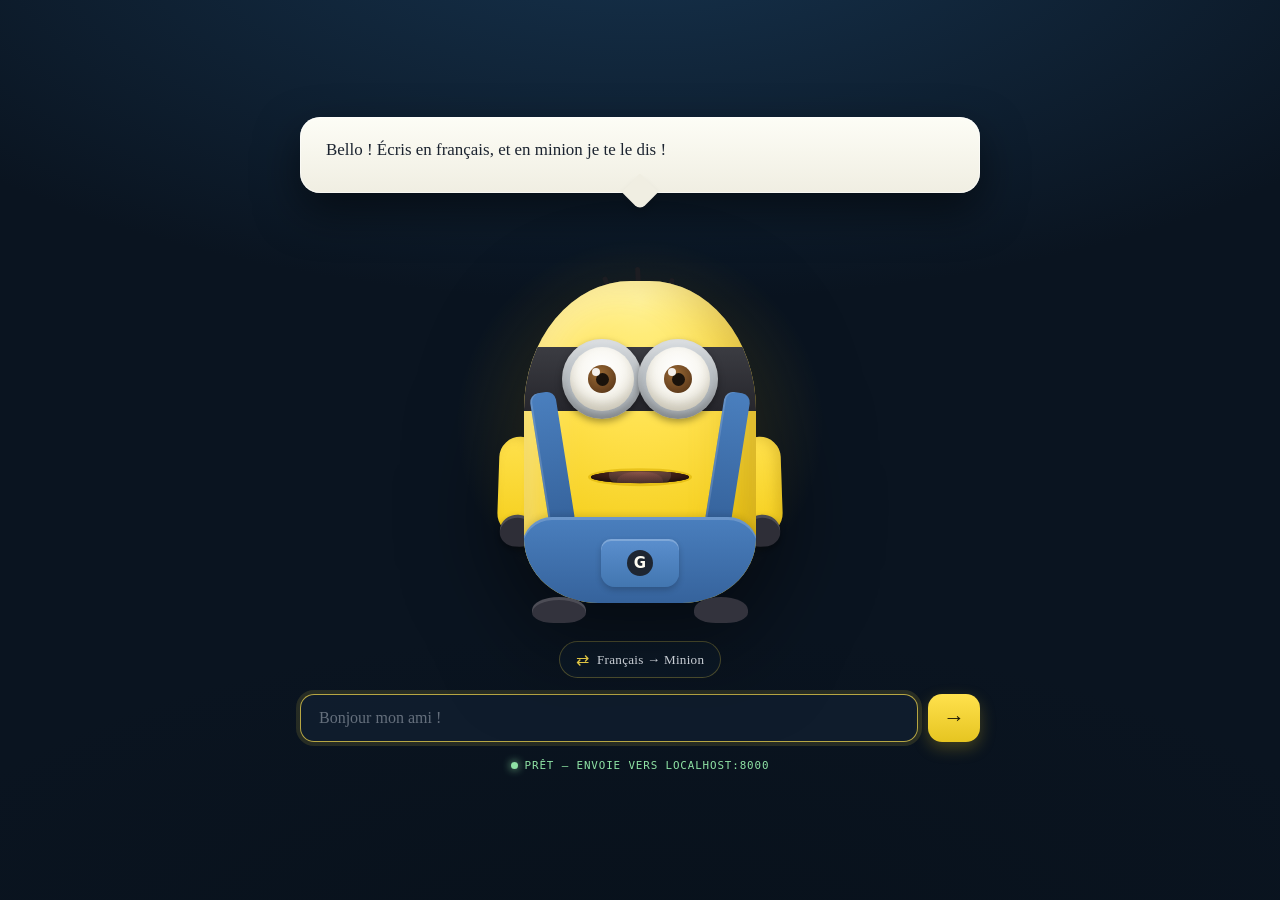
<file: Web_interface/index.html>
<!doctype html>
<html lang="fr">
<head>
  <meta charset="utf-8" />
  <meta name="viewport" content="width=device-width, initial-scale=1" />
  <meta name="color-scheme" content="dark" />
  <title>Traducteur minion</title>
  <link rel="stylesheet" href="style.css?v=2" />
</head>
<body>
  <main class="scene">

    <!-- Petites lueurs, purement décoratives -->
    <div class="lucioles" aria-hidden="true">
      <i></i><i></i><i></i><i></i><i></i>
    </div>

    <!-- Le texte d'origine, rappelé discrètement -->
    <p class="echo" id="echo" hidden></p>

    <!-- La bulle : c'est ici que la traduction s'affiche -->
    <section class="bulle" id="bulle" data-state="idle" aria-live="polite">
      <p class="bulle__texte" id="bulle-texte">Bello ! Écris en français, et en minion je te le dis !</p>
    </section>

    <!-- Le personnage. Tout est en CSS, aucune image. -->
    <div
      class="minion"
      id="minion"
      role="button"
      tabindex="0"
      aria-label="Minion — clique pour le faire réagir"
      title="Clique-moi, tu peux"
    >
      <span class="minion__hair" aria-hidden="true"><i></i><i></i><i></i></span>
      <span class="minion__arm minion__arm--left" aria-hidden="true"></span>
      <span class="minion__arm minion__arm--right" aria-hidden="true"></span>

      <div class="minion__body" aria-hidden="true">
        <div class="minion__strap"></div>

        <span class="minion__straps" aria-hidden="true"><i></i><i></i></span>

        <div class="minion__goggles">
          <div class="minion__goggle"><div class="eye"><span class="iris"></span></div></div>
          <div class="minion__goggle"><div class="eye"><span class="iris"></span></div></div>
        </div>

        <div class="minion__mouth" id="mouth">
          <div class="mouth__inner"></div>
          <div class="mouth__teeth"></div>
          <div class="mouth__tongue"></div>
        </div>

        <div class="minion__overalls">
          <div class="overalls__bib">
            <div class="overalls__pocket"><span class="overalls__logo">G</span></div>
          </div>
        </div>
      </div>
    </div>

    <!-- Le sens de traduction -->
    <button class="sens" id="sens" type="button">
      <span class="sens__icone" aria-hidden="true">⇄</span>
      <span class="sens__texte" id="sens-texte">Français → Minion</span>
    </button>

    <!-- La zone de saisie -->
    <form class="ask" id="ask" autocomplete="off" novalidate onsubmit="return false;">
      <label class="sr-only" for="question">Texte à traduire</label>
      <input
        id="question"
        name="question"
        type="text"
        placeholder="Bonjour mon ami !"
        maxlength="220"
        autocomplete="off"
        spellcheck="false"
        autofocus
      />
      <button type="button" id="send" aria-label="Traduire">
        <span aria-hidden="true">→</span>
      </button>
    </form>

    <!-- État de la connexion au serveur du modèle (cliquable pour réessayer) -->
    <p class="etat" id="etat" data-etat="attente" role="status" title="Cliquer pour vérifier à nouveau">connexion au modèle…</p>

  </main>

  <!-- Secours : si script.js ne se charge pas, on le dit au lieu de laisser le
       formulaire recharger la page avec ?question=... -->
  <script>
    setTimeout(function () {
      if (!window.__minionPret) {
        var t = document.getElementById('bulle-texte');
        var e = document.getElementById('etat');
        if (t) t.textContent = "L'interface n'a pas pu démarrer. Ouvre la console (F12) pour voir l'erreur.";
        if (e) { e.dataset.etat = 'ko'; e.textContent = 'script.js non chargé'; }
      }
    }, 2500);
  </script>
  <script src="script.js?v=7"></script>
</body>
</html>
</file>
<file: Web_interface/style.css>
/* ============================================================================
   Traducteur minion — interface web
   Tout le personnage est dessiné en CSS : pas d'image, pas de SVG.
   La bouche est pilotée par la variable --mouth-open (0 → 1), que script.js
   met à jour. On pourra donc la faire bouger à chaque token du modèle.
   ========================================================================== */

:root {
  --bg-0: #0a1420;
  --bg-1: #0e1b2a;

  --jaune-0: #fff08a;
  --jaune-1: #ffe14d;
  --jaune-2: #f5cf1c;
  --jaune-3: #d9b000;

  --metal-0: #e7eaed;
  --metal-1: #b9bfc4;
  --metal-2: #8b9196;

  --denim-0: #4a7fbe;
  --denim-1: #35629b;

  --bulle-fond: #fdfdf6;
  --bulle-fond-2: #f0eee2;
  --bulle-texte: #1c2430;

  --accent: #ffe14d;
  --encre: #e8eef5;

  --sortie: cubic-bezier(0.22, 1, 0.36, 1);
}

*,
*::before,
*::after {
  box-sizing: border-box;
}

body {
  margin: 0;
  min-height: 100vh;
  display: grid;
  place-items: center;
  padding: 32px 16px 40px;

  background:
    radial-gradient(120% 75% at 50% -10%, #16334e 0%, transparent 58%),
    radial-gradient(90% 55% at 50% 108%, #08111b 0%, transparent 70%),
    var(--bg-0);

  color: var(--encre);
  font-family: ui-serif, Georgia, "Times New Roman", serif;
}

/* ---------------------------------------------------------------- Mise en page */

.scene {
  position: relative;
  width: min(680px, 100%);
  display: flex;
  flex-direction: column;
  align-items: center;
  gap: 14px;
}

/* ---------------------------------------------------------------- Rappel du texte source */

.echo {
  margin: 0;
  font-family: ui-monospace, "SF Mono", Menlo, monospace;
  font-size: 0.72rem;
  letter-spacing: 0.12em;
  text-transform: uppercase;
  color: rgba(232, 238, 245, 0.4);
  transition: opacity 0.4s var(--sortie);
}

.echo[hidden] {
  display: none;
}

/* ---------------------------------------------------------------- La bulle */

.bulle {
  position: relative;
  width: 100%;
  min-height: 76px;
  padding: 20px 26px;
  border-radius: 20px;

  background: linear-gradient(180deg, var(--bulle-fond) 0%, var(--bulle-fond-2) 100%);
  color: var(--bulle-texte);

  font-size: 1.06rem;
  line-height: 1.58;

  box-shadow:
    0 18px 44px rgba(0, 0, 0, 0.5),
    inset 0 0 0 1px rgba(255, 255, 255, 0.55);

  transition: transform 0.45s var(--sortie), opacity 0.3s ease;
}

/* La queue de la bulle, qui pointe vers le Minion */
.bulle::after {
  content: "";
  position: absolute;
  left: 50%;
  bottom: -12px;
  width: 26px;
  height: 26px;
  margin-left: -13px;

  background: var(--bulle-fond-2);
  border-radius: 0 0 7px 0;
  transform: rotate(45deg);

  box-shadow: 5px 5px 10px rgba(0, 0, 0, 0.1);
}

.bulle__texte {
  margin: 0;
  white-space: pre-wrap;
  overflow-wrap: anywhere;
}

/* Le curseur clignote pendant que la traduction arrive */
.bulle[data-state="parle"] .bulle__texte::after {
  content: "▍";
  margin-left: 2px;
  opacity: 0.65;
  animation: clignote 0.9s steps(1) infinite;
}

@keyframes clignote {
  0%, 49% { opacity: 0.65; }
  50%, 100% { opacity: 0; }
}

/* Pendant la réflexion, la bulle pulse doucement */
body.is-thinking .bulle {
  animation: respire 1.6s ease-in-out infinite;
}

@keyframes respire {
  0%, 100% { transform: scale(1); }
  50% { transform: scale(1.012); }
}

/* ---------------------------------------------------------------- Le personnage */

.minion {
  --mouth-open: 0;

  position: relative;
  width: 340px;
  height: 420px;
  flex: 0 0 auto;

  cursor: pointer;

  animation: flotte 6.5s ease-in-out infinite;
  filter: drop-shadow(0 26px 44px rgba(0, 0, 0, 0.5));
  transition: filter 0.25s ease;
}

.minion:hover {
  filter: drop-shadow(0 26px 44px rgba(0, 0, 0, 0.5)) brightness(1.04);
}

.minion:focus-visible {
  outline: 3px solid rgba(255, 225, 77, 0.6);
  outline-offset: 12px;
  border-radius: 60px;
}

@keyframes flotte {
  0%, 100% { transform: translateY(0); }
  50% { transform: translateY(-9px); }
}

/* Halo doré derrière le personnage */
.minion::before {
  content: "";
  position: absolute;
  left: 50%;
  top: 52%;
  width: 420px;
  height: 420px;
  margin: -210px 0 0 -210px;
  border-radius: 50%;
  background: radial-gradient(circle, rgba(255, 214, 60, 0.2) 0%, transparent 62%);
  z-index: -1;
}

/* Les deux chaussures : une seule boîte, la seconde en ombre portée */
.minion::after {
  content: "";
  position: absolute;
  left: 62px;
  bottom: 4px;
  width: 54px;
  height: 26px;
  border-radius: 50% 50% 40% 40%;
  background: #33333d;
  box-shadow:
    162px 0 0 #33333d,
    inset 0 3px 0 rgba(255, 255, 255, 0.13);
}

/* --- Les cheveux --------------------------------------------------------- */

.minion__hair {
  position: absolute;
  left: 50%;
  top: 58px;
  width: 96px;
  height: 40px;
  margin-left: -48px;
}

.minion__hair i {
  position: absolute;
  bottom: 0;
  width: 5px;
  border-radius: 3px;
  background: #1d1d22;
  transform-origin: bottom center;
}

.minion__hair i:nth-child(1) { left: 20px; height: 30px; transform: rotate(-20deg); }
.minion__hair i:nth-child(2) { left: 45px; height: 38px; transform: rotate(-3deg); }
.minion__hair i:nth-child(3) { left: 70px; height: 28px; transform: rotate(17deg); }

/* --- Les bras ------------------------------------------------------------ */

.minion__arm {
  position: absolute;
  bottom: 92px;
  width: 42px;
  height: 98px;
  border-radius: 22px;
  background: linear-gradient(180deg, var(--jaune-1), var(--jaune-2));
  box-shadow: inset -6px 0 12px rgba(150, 110, 0, 0.25);

  /* Le bras pend depuis l'épaule : c'est le haut qui sert d'axe. */
  transform-origin: top center;

  /* La bouche fait osciller les bras (voir `rotate` plus bas). 200 ms : assez
     lent pour ne pas trembler au rythme des tokens, assez vif pour lever les
     bras d'un coup quand il commence à parler. */
  transition: rotate 200ms ease-out, translate 200ms ease-out;
}

/* Au repos, la bouche ne fait qu'un petit mouvement d'épaule. */
.minion__arm--left {
  left: 30px;

  /* `rotate` et `translate` (propriétés individuelles) se combinent avec
     `transform` : l'animation de flottement continue de tourner, et la bouche
     ajoute son angle par-dessus.
     Le bras gauche s'écarte vers la gauche : angle positif (le point sous
     l'axe part à gauche). Le bras droit, c'est l'inverse. */
  rotate: calc(var(--mouth-open) * 22deg);
  translate: 0 calc(var(--mouth-open) * -3px);

  animation: bras-gauche 4.6s ease-in-out infinite;
}

.minion__arm--right {
  right: 30px;
  rotate: calc(var(--mouth-open) * -22deg);
  translate: 0 calc(var(--mouth-open) * -3px);
  animation: bras-droit 4.6s ease-in-out infinite;
  animation-delay: -1.6s;
}

/* Uniquement quand il ENVOIE sa réponse ou quand on clique dessus.
   Bras bien en l'air en mode \O/ avec un balancier bien marqué au rythme des tokens. */
.minion.is-answering .minion__arm--left,
.minion.is-reaction .minion__arm--left {
  rotate: calc(138deg + var(--mouth-open) * 42deg);
  translate: -8px calc(-22px - var(--mouth-open) * 12px);
  animation: bras-gauche-parle 0.19s ease-in-out infinite;
}

.minion.is-answering .minion__arm--right,
.minion.is-reaction .minion__arm--right {
  rotate: calc(-138deg - var(--mouth-open) * 42deg);
  translate: 8px calc(-22px - var(--mouth-open) * 12px);
  animation: bras-droit-parle 0.19s ease-in-out infinite;
  animation-delay: 0.095s;
}

@keyframes bras-gauche {
  0%, 100% { transform: rotate(6deg); }
  50%      { transform: rotate(12deg); }
}

@keyframes bras-droit {
  0%, 100% { transform: rotate(-6deg); }
  50%      { transform: rotate(-12deg); }
}

/* Quand il donne sa réponse, les bras s'agitent encore plus fort. */
.minion.is-answering .minion__arm {
  animation-duration: 0.19s !important;
}

@keyframes bras-gauche-parle {
  0%, 100% { transform: rotate(0deg) translateY(0px) translateX(0px); }
  15%      { transform: rotate(-12deg) translateY(-14px) translateX(-2px); }
  30%      { transform: rotate(-4deg) translateY(-22px) translateX(-4px); }
  45%      { transform: rotate(8deg) translateY(-18px) translateX(-3px); }
  60%      { transform: rotate(14deg) translateY(-26px) translateX(-2px); }
  75%      { transform: rotate(-6deg) translateY(-16px) translateX(-4px); }
  90%      { transform: rotate(-10deg) translateY(-12px) translateX(-2px); }
}

@keyframes bras-droit-parle {
  0%, 100% { transform: rotate(0deg) translateY(0px) translateX(0px); }
  15%      { transform: rotate(12deg) translateY(-14px) translateX(2px); }
  30%      { transform: rotate(4deg) translateY(-22px) translateX(4px); }
  45%      { transform: rotate(-8deg) translateY(-18px) translateX(3px); }
  60%      { transform: rotate(-14deg) translateY(-26px) translateX(2px); }
  75%      { transform: rotate(6deg) translateY(-16px) translateX(4px); }
  90%      { transform: rotate(10deg) translateY(-12px) translateX(2px); }
}

/* Le gant noir */
.minion__arm::after {
  content: "";
  position: absolute;
  left: 50%;
  bottom: -12px;
  width: 36px;
  height: 32px;
  margin-left: -18px;
  border-radius: 50% 50% 44% 44%;
  background: #2e2e37;
  box-shadow:
    inset 0 3px 0 rgba(255, 255, 255, 0.14),
    0 3px 6px rgba(0, 0, 0, 0.35);
}

/* --- Le corps ------------------------------------------------------------ */

.minion__body {
  position: absolute;
  left: 50%;
  bottom: 24px;
  width: 232px;
  height: 322px;
  margin-left: -116px;

  border-radius: 46% 46% 32% 32% / 40% 40% 20% 20%;

  background: radial-gradient(
    125% 105% at 50% 6%,
    var(--jaune-0) 0%,
    var(--jaune-1) 38%,
    var(--jaune-2) 72%,
    var(--jaune-3) 100%
  );

  box-shadow:
    inset -20px -16px 44px rgba(150, 110, 0, 0.35),
    inset 18px 12px 38px rgba(255, 255, 255, 0.4);

  overflow: hidden;
}

/* La sangle des lunettes, qui fait le tour de la tête */
.minion__strap {
  position: absolute;
  left: -2px;
  right: -2px;
  top: 66px;
  height: 64px;
  background: linear-gradient(180deg, #3b3c42 0%, #26262c 100%);
}

/* --- Les lunettes -------------------------------------------------------- */

.minion__goggles {
  position: absolute;
  left: 50%;
  top: 58px;
  transform: translateX(-50%);
  display: flex;
}

.minion__goggle {
  width: 80px;
  height: 80px;
  border-radius: 50%;
  display: grid;
  place-items: center;

  background: radial-gradient(
    circle at 50% 30%,
    var(--metal-0) 0%,
    var(--metal-1) 52%,
    var(--metal-2) 100%
  );

  box-shadow:
    0 3px 7px rgba(0, 0, 0, 0.35),
    inset 0 -4px 7px rgba(0, 0, 0, 0.22),
    inset 0 3px 6px rgba(255, 255, 255, 0.55);
}

/* Les deux loupes se touchent presque */
.minion__goggle + .minion__goggle {
  margin-left: -4px;
}

.eye {
  position: relative;
  width: 64px;
  height: 64px;
  border-radius: 50%;
  overflow: hidden;

  background: radial-gradient(
    circle at 50% 34%,
    #ffffff 0%,
    #f6f4ec 58%,
    #ddd9c9 100%
  );

  box-shadow: inset 0 -8px 12px rgba(60, 50, 20, 0.18);
}

.iris {
  position: absolute;
  left: 50%;
  top: 50%;
  width: 28px;
  height: 28px;
  margin: -14px 0 0 -14px;
  border-radius: 50%;
  background: radial-gradient(
    circle at 40% 32%,
    #9a6a35 0%,
    #6b4420 62%,
    #4a2e13 100%
  );
}

/* La pupille */
.iris::before {
  content: "";
  position: absolute;
  left: 50%;
  top: 50%;
  width: 13px;
  height: 13px;
  margin: -6.5px 0 0 -6.5px;
  border-radius: 50%;
  background: #1a120b;
}

/* Le reflet */
.iris::after {
  content: "";
  position: absolute;
  left: 4px;
  top: 3px;
  width: 8px;
  height: 8px;
  border-radius: 50%;
  background: rgba(255, 255, 255, 0.9);
}

/* La paupière : elle descend pour cligner des yeux */
.eye::after {
  content: "";
  position: absolute;
  inset: 0;
  background: linear-gradient(180deg, var(--jaune-1), var(--jaune-2));
  transform: translateY(-101%);
  animation: cligne 6.2s ease-in-out infinite;
}

@keyframes cligne {
  0%, 91%, 100% { transform: translateY(-101%); }
  93.5%, 96% { transform: translateY(0); }
}

/* En réfléchissant, il plisse les yeux */
body.is-thinking .eye::after {
  animation: none;
  transform: translateY(48%);
}

/* --- La bouche (l'élément animé) ----------------------------------------- */

.minion__mouth {
  position: absolute;
  left: 50%;
  top: 196px;
  width: 98px;
  margin-left: -49px;
  transform: translateY(-50%);

  /* C'est ici que tout se joue : 0 = fermée, 1 = grande ouverte. */
  height: calc(8px + var(--mouth-open) * 42px);

  border-radius: 50%;
  overflow: hidden;
  background: #43201a;

  box-shadow:
    0 0 0 3px rgba(217, 176, 0, 0.55),
    inset 0 5px 10px rgba(0, 0, 0, 0.7);

  transition: height 70ms linear;
}

.mouth__inner {
  position: absolute;
  inset: 0;
  background: radial-gradient(
    70% 90% at 50% 12%,
    #6a352a 0%,
    #43201a 45%,
    #1d0d09 100%
  );
}

.mouth__teeth {
  position: absolute;
  left: 50%;
  top: -2px;
  width: 62px;
  height: 14px;
  margin-left: -31px;
  border-radius: 0 0 8px 8px;
  background: linear-gradient(180deg, #fffdf2, #e6e0cd);
  opacity: calc(var(--mouth-open) * 1.4);
}

.mouth__tongue {
  position: absolute;
  left: 50%;
  bottom: -8px;
  width: 46px;
  height: 20px;
  margin-left: -23px;
  border-radius: 50% 50% 0 0;
  background: linear-gradient(180deg, #cd7670 0%, #a44d4b 100%);
  opacity: calc(var(--mouth-open) * 1.7);
}

/* --- La salopette -------------------------------------------------------- */

.minion__overalls {
  position: absolute;
  left: 0;
  right: 0;
  bottom: 0;
  height: 96px;
}

.overalls__bib {
  position: absolute;
  left: -2px;
  right: -2px;
  top: 10px;
  bottom: -2px;

  border-radius: 30px 30px 0 0;
  background: linear-gradient(180deg, var(--denim-0) 0%, var(--denim-1) 100%);
  box-shadow:
    inset 0 3px 0 rgba(255, 255, 255, 0.18),
    0 -2px 6px rgba(0, 0, 0, 0.12);
}

/* Les bretelles : du haut de la salopette jusqu'aux épaules.
   Elles sont placées avant les lunettes dans le HTML, donc les lunettes
   passent par-dessus : la bretelle file derrière la monture. */
.minion__straps {
  position: absolute;
  inset: 0;
}

.minion__straps i {
  position: absolute;
  top: 110px;
  width: 26px;
  height: 136px;
  border-radius: 9px;
  background: linear-gradient(180deg, var(--denim-0), var(--denim-1));
  box-shadow: inset 2px 0 0 rgba(255, 255, 255, 0.15);
  transform-origin: bottom center;
}

.minion__straps i:first-child {
  left: 26px;
  transform: rotate(-9deg);
}

.minion__straps i:last-child {
  right: 26px;
  transform: rotate(9deg);
}

/* La poche, avec le logo */
.overalls__pocket {
  position: absolute;
  left: 50%;
  bottom: 18px;
  width: 78px;
  height: 48px;
  margin-left: -39px;

  border-radius: 10px 10px 14px 14px;
  background: linear-gradient(180deg, #5b8fce, #4276b0);
  box-shadow:
    inset 0 2px 0 rgba(255, 255, 255, 0.22),
    0 3px 6px rgba(0, 0, 0, 0.2);

  display: grid;
  place-items: center;
}

.overalls__logo {
  width: 26px;
  height: 26px;
  border-radius: 50%;
  background: #1e2632;
  color: #fffdf3;
  font: 700 15px/26px ui-sans-serif, system-ui, sans-serif;
  text-align: center;
}

/* --- Réaction au clic ----------------------------------------------------
   Les yeux se ferment, la bouche s'ouvre : script.js ajoute `is-reaction`
   le temps de la réaction, et anime la bouche via --mouth-open.          */

.minion.is-reaction {
  animation: sursaut 640ms var(--sortie);
}

.minion.is-reaction .eye::after {
  animation: none;
  transform: translateY(0);
}

@keyframes sursaut {
  0%   { transform: translateY(0) rotate(0deg); }
  28%  { transform: translateY(-9px) rotate(-1.6deg); }
  58%  { transform: translateY(2px) rotate(1.2deg); }
  100% { transform: translateY(0) rotate(0deg); }
}

/* ---------------------------------------------------------------- Le bouton de sens */

.sens {
  display: inline-flex;
  align-items: center;
  gap: 8px;
  padding: 8px 16px;

  border: 1px solid rgba(255, 225, 77, 0.28);
  border-radius: 999px;

  background: rgba(14, 27, 42, 0.75);
  color: var(--encre);

  font: inherit;
  font-size: 0.82rem;
  letter-spacing: 0.02em;
  cursor: pointer;

  transition: border-color 0.2s ease, background 0.2s ease, transform 0.15s var(--sortie);
}

.sens:hover:not(:disabled) {
  border-color: rgba(255, 225, 77, 0.7);
  background: rgba(21, 38, 58, 0.9);
}

.sens:active:not(:disabled) {
  transform: scale(0.97);
}

.sens:disabled {
  opacity: 0.45;
  cursor: default;
}

.sens:focus-visible {
  outline: 2px solid rgba(255, 225, 77, 0.7);
  outline-offset: 3px;
}

.sens__icone {
  font-size: 1rem;
  color: var(--accent);
}

/* ---------------------------------------------------------------- Le formulaire */

.ask {
  display: flex;
  gap: 10px;
  width: 100%;
  margin-top: 2px;
}

.ask input {
  flex: 1;
  min-width: 0;
  padding: 14px 18px;

  border: 1px solid rgba(255, 225, 77, 0.22);
  border-radius: 14px;

  background: rgba(12, 24, 38, 0.72);
  color: var(--encre);

  font: inherit;
  font-size: 1rem;

  outline: none;
  transition: border-color 0.2s ease, box-shadow 0.2s ease, background 0.2s ease;
}

.ask input::placeholder {
  color: rgba(232, 238, 245, 0.4);
}

.ask input:focus {
  border-color: rgba(255, 225, 77, 0.7);
  background: rgba(16, 30, 47, 0.88);
  box-shadow: 0 0 0 4px rgba(255, 225, 77, 0.12);
}

.ask input:disabled {
  opacity: 0.55;
}

.ask button {
  flex: 0 0 auto;
  width: 52px;
  border: 0;
  border-radius: 14px;

  background: linear-gradient(180deg, var(--accent) 0%, #e6c521 100%);
  color: #1d1a06;

  font-size: 1.35rem;
  line-height: 1;
  cursor: pointer;

  box-shadow: 0 6px 16px rgba(230, 197, 33, 0.26);

  transition: transform 0.14s var(--sortie), filter 0.2s ease, opacity 0.2s ease;
}

.ask button:hover:not(:disabled) { filter: brightness(1.07); }
.ask button:active:not(:disabled) { transform: scale(0.94); }

.ask button:disabled {
  opacity: 0.45;
  cursor: default;
}

/* ---------------------------------------------------------------- État du serveur */

.etat {
  display: inline-flex;
  align-items: center;
  gap: 7px;
  margin: 0;
  padding: 3px 8px;

  font-family: ui-monospace, "SF Mono", Menlo, monospace;
  font-size: 0.68rem;
  letter-spacing: 0.08em;
  text-transform: uppercase;
  color: rgba(232, 238, 245, 0.42);

  border: 0;
  background: none;
  cursor: pointer;
}

.etat::before {
  content: "";
  width: 7px;
  height: 7px;
  border-radius: 50%;
  background: currentColor;
  box-shadow: 0 0 8px currentColor;
}

.etat[data-etat="attente"] {
  color: rgba(255, 225, 77, 0.65);
}

.etat[data-etat="ok"] {
  color: #8fe3a5;
}

.etat[data-etat="ko"] {
  color: #ff9c8a;
  text-transform: none;
  letter-spacing: 0.02em;
}

/* ---------------------------------------------------------------- Lucioles */

.lucioles {
  position: fixed;
  inset: 0;
  pointer-events: none;
  z-index: -1;
}

.lucioles i {
  position: absolute;
  width: 4px;
  height: 4px;
  border-radius: 50%;
  background: #ffe98f;
  box-shadow: 0 0 10px 3px rgba(255, 233, 143, 0.4);
  opacity: 0;
  animation: derive 14s linear infinite;
}

.lucioles i:nth-child(1) { left: 14%; top: 68%; animation-delay: 0s; }
.lucioles i:nth-child(2) { left: 26%; top: 82%; animation-delay: 3.2s; }
.lucioles i:nth-child(3) { left: 72%; top: 74%; animation-delay: 6.1s; }
.lucioles i:nth-child(4) { left: 84%; top: 58%; animation-delay: 9.4s; }
.lucioles i:nth-child(5) { left: 58%; top: 90%; animation-delay: 11.7s; }

@keyframes derive {
  0%   { opacity: 0; transform: translate(0, 0); }
  15%  { opacity: 0.7; }
  80%  { opacity: 0.45; }
  100% { opacity: 0; transform: translate(26px, -150px); }
}

/* ---------------------------------------------------------------- Utilitaires */

.sr-only {
  position: absolute;
  width: 1px;
  height: 1px;
  padding: 0;
  margin: -1px;
  overflow: hidden;
  clip: rect(0 0 0 0);
  white-space: nowrap;
  border: 0;
}

/* ---------------------------------------------------------------- Accessibilité */

@media (prefers-reduced-motion: reduce) {
  .minion,
  .minion__arm,
  .lucioles i,
  body.is-thinking .bulle,
  .eye::after,
  .bulle[data-state="parle"] .bulle__texte::after {
    animation: none !important;
  }

  .minion__mouth,
  .minion__arm,
  .bulle,
  .echo,
  .minion__body {
    transition: none;
  }
}

/* Petit balancement du corps pendant qu'il parle */
.minion.is-answering .minion__body {
  animation: minion-balance 0.32s ease-in-out infinite;
  transform-origin: bottom center;
}

.minion.is-answering {
  --talk-bounce: 0;
}

.minion.is-answering .minion__body {
  scale: calc(1 + var(--talk-bounce, 0) * 0.045);
}

@keyframes minion-balance {
  0%, 100% { transform: translateX(-50%) rotate(-4deg); }
  25%      { transform: translateX(-50%) rotate(-2deg); }
  50%      { transform: translateX(-50%) rotate(4deg); }
  75%      { transform: translateX(-50%) rotate(2deg); }
}

/* ---------------------------------------------------------------- Petit écran */

@media (max-width: 520px) {
  .minion {
    /* `scale` et non `transform` : la propriété individuelle se combine avec
       l'animation `flotte`, qui anime déjà `transform`. */
    scale: 0.82;
    transform-origin: top center;
    margin-bottom: -76px;
  }

  .bulle {
    font-size: 0.98rem;
    padding: 16px 18px;
  }
}

@media (max-width: 400px) {
  .bulle {
    font-size: 0.92rem;
    padding: 14px 16px;
  }
}
</file>
